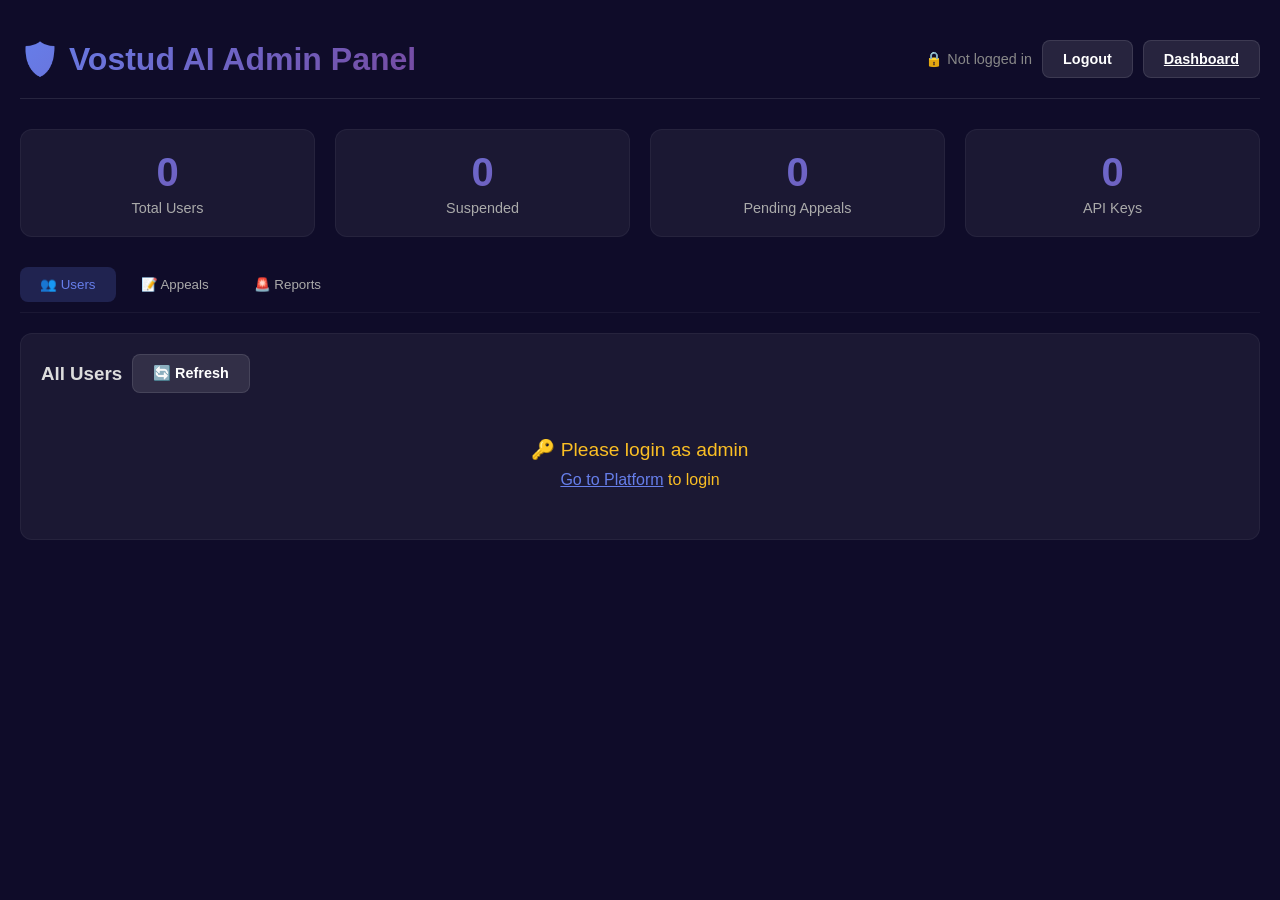
<file: frontend/admin.html>
<!DOCTYPE html>
<html lang="en">
<head>
    <meta charset="UTF-8">
    <meta name="viewport" content="width=device-width, initial-scale=1.0">
    <title>Vostud AI - Admin Panel</title>
    <style>
        * { margin: 0; padding: 0; box-sizing: border-box; }
        body {
            font-family: -apple-system, BlinkMacSystemFont, 'Segoe UI', Roboto, sans-serif;
            background: #0f0c29;
            color: #fff;
            padding: 20px;
            min-height: 100vh;
        }
        .container { max-width: 1400px; margin: 0 auto; }
        .header {
            display: flex;
            justify-content: space-between;
            align-items: center;
            padding: 20px 0;
            border-bottom: 1px solid rgba(255,255,255,0.1);
            margin-bottom: 30px;
            flex-wrap: wrap;
            gap: 15px;
        }
        .header h1 {
            font-size: 2em;
            background: linear-gradient(135deg, #667eea, #764ba2);
            -webkit-background-clip: text;
            -webkit-text-fill-color: transparent;
        }
        .header-actions { display: flex; gap: 10px; align-items: center; flex-wrap: wrap; }
        .btn {
            padding: 10px 20px;
            border: none;
            border-radius: 8px;
            cursor: pointer;
            font-weight: 600;
            transition: transform 0.2s;
            font-size: 0.9em;
        }
        .btn:hover { transform: translateY(-2px); }
        .btn-primary { background: linear-gradient(135deg, #667eea, #764ba2); color: white; }
        .btn-danger { background: rgba(248,113,113,0.2); color: #f87171; border: 1px solid rgba(248,113,113,0.3); }
        .btn-success { background: rgba(74,222,128,0.2); color: #4ade80; border: 1px solid rgba(74,222,128,0.3); }
        .btn-secondary { background: rgba(255,255,255,0.1); color: white; border: 1px solid rgba(255,255,255,0.1); }
        .stats-grid {
            display: grid;
            grid-template-columns: repeat(auto-fit, minmax(200px, 1fr));
            gap: 20px;
            margin-bottom: 30px;
        }
        .stat-card {
            background: rgba(255,255,255,0.05);
            padding: 20px;
            border-radius: 12px;
            border: 1px solid rgba(255,255,255,0.05);
            text-align: center;
        }
        .stat-card .number {
            font-size: 2.5em;
            font-weight: bold;
            background: linear-gradient(135deg, #667eea, #764ba2);
            -webkit-background-clip: text;
            -webkit-text-fill-color: transparent;
        }
        .stat-card .label { color: #aaa; font-size: 0.9em; margin-top: 5px; }
        .card {
            background: rgba(255,255,255,0.05);
            border-radius: 12px;
            padding: 20px;
            margin-bottom: 20px;
            border: 1px solid rgba(255,255,255,0.05);
        }
        .card h3 { margin-bottom: 15px; color: #ddd; }
        .tabs {
            display: flex;
            gap: 5px;
            margin-bottom: 20px;
            flex-wrap: wrap;
            border-bottom: 1px solid rgba(255,255,255,0.05);
            padding-bottom: 10px;
        }
        .tab {
            padding: 10px 20px;
            cursor: pointer;
            border-radius: 8px;
            background: transparent;
            border: none;
            color: #aaa;
            font-weight: 500;
            transition: background 0.3s;
        }
        .tab:hover { background: rgba(255,255,255,0.05); }
        .tab.active { background: rgba(102,126,234,0.2); color: #667eea; }
        .tab-content { display: none; }
        .tab-content.active { display: block; }
        table {
            width: 100%;
            border-collapse: collapse;
            font-size: 0.9em;
        }
        th, td {
            padding: 12px 15px;
            text-align: left;
            border-bottom: 1px solid rgba(255,255,255,0.05);
        }
        th { color: #888; font-weight: 600; font-size: 0.8em; text-transform: uppercase; }
        tr:hover { background: rgba(255,255,255,0.03); }
        .badge {
            padding: 2px 10px;
            border-radius: 10px;
            font-size: 0.75em;
            font-weight: 600;
        }
        .badge-admin { background: rgba(102,126,234,0.2); color: #667eea; }
        .badge-free { background: rgba(74,222,128,0.2); color: #4ade80; }
        .badge-suspended { background: rgba(248,113,113,0.2); color: #f87171; }
        .badge-pending { background: rgba(251,191,36,0.2); color: #fbbf24; }
        .badge-approved { background: rgba(74,222,128,0.2); color: #4ade80; }
        .badge-denied { background: rgba(248,113,113,0.2); color: #f87171; }
        .badge-critical { background: rgba(248,113,113,0.3); color: #f87171; }
        .badge-high { background: rgba(251,191,36,0.3); color: #fbbf24; }
        .badge-medium { background: rgba(96,165,250,0.3); color: #60a5fa; }
        .badge-low { background: rgba(74,222,128,0.3); color: #4ade80; }
        .toast {
            position: fixed;
            bottom: 30px;
            right: 30px;
            padding: 15px 25px;
            border-radius: 12px;
            background: rgba(0,0,0,0.9);
            color: #fff;
            border: 1px solid rgba(255,255,255,0.1);
            display: none;
            z-index: 1000;
            max-width: 400px;
        }
        .toast.show { display: block; animation: slideUp 0.3s ease; }
        .toast.success { border-color: rgba(74,222,128,0.3); }
        .toast.error { border-color: rgba(248,113,113,0.3); }
        @keyframes slideUp {
            from { opacity: 0; transform: translateY(20px); }
            to { opacity: 1; transform: translateY(0); }
        }
        .loading { text-align: center; color: #666; padding: 40px; }
        .spinner {
            display: inline-block;
            width: 20px;
            height: 20px;
            border: 3px solid rgba(255,255,255,0.1);
            border-radius: 50%;
            border-top-color: #667eea;
            animation: spin 1s ease-in-out infinite;
        }
        @keyframes spin { to { transform: rotate(360deg); } }
        .flex { display: flex; gap: 10px; flex-wrap: wrap; align-items: center; }
        input, select, textarea {
            padding: 8px 12px;
            border-radius: 6px;
            border: 1px solid rgba(255,255,255,0.1);
            background: rgba(255,255,255,0.05);
            color: #fff;
            font-size: 0.9em;
        }
        input:focus, select:focus { outline: none; border-color: #667eea; }
        @media (max-width: 768px) {
            .stats-grid { grid-template-columns: 1fr 1fr; }
            .header { flex-direction: column; align-items: flex-start; }
            table { font-size: 0.75em; }
            th, td { padding: 8px 10px; }
        }
    </style>
</head>
<body>
    <div class="container">
        <div class="header">
            <h1>🛡️ Vostud AI Admin Panel</h1>
            <div class="header-actions">
                <span id="adminUser" style="color: #888; font-size: 0.9em;"></span>
                <button class="btn btn-secondary" onclick="logout()">Logout</button>
                <a href="/platform" class="btn btn-secondary">Dashboard</a>
            </div>
        </div>

        <div class="stats-grid" id="statsGrid">
            <div class="stat-card"><div class="number" id="statUsers">0</div><div class="label">Total Users</div></div>
            <div class="stat-card"><div class="number" id="statSuspended">0</div><div class="label">Suspended</div></div>
            <div class="stat-card"><div class="number" id="statAppeals">0</div><div class="label">Pending Appeals</div></div>
            <div class="stat-card"><div class="number" id="statKeys">0</div><div class="label">API Keys</div></div>
        </div>

        <div class="tabs">
            <button class="tab active" data-tab="users" onclick="switchTab('users')">👥 Users</button>
            <button class="tab" data-tab="appeals" onclick="switchTab('appeals')">📝 Appeals</button>
            <button class="tab" data-tab="reports" onclick="switchTab('reports')">🚨 Reports</button>
        </div>

        <div class="tab-content active" id="tab-users">
            <div class="card">
                <div class="flex" style="margin-bottom: 15px;">
                    <h3 style="margin: 0;">All Users</h3>
                    <button class="btn btn-secondary" onclick="loadUsers()">🔄 Refresh</button>
                </div>
                <div id="usersTableContainer"><div class="loading">Loading users...</div></div>
            </div>
        </div>

        <div class="tab-content" id="tab-appeals">
            <div class="card">
                <div class="flex" style="margin-bottom: 15px;">
                    <h3 style="margin: 0;">Suspension Appeals</h3>
                    <button class="btn btn-secondary" onclick="loadAppeals()">🔄 Refresh</button>
                </div>
                <div id="appealsTableContainer"><div class="loading">Loading appeals...</div></div>
            </div>
        </div>

        <div class="tab-content" id="tab-reports">
            <div class="card">
                <div class="flex" style="margin-bottom: 15px;">
                    <h3 style="margin: 0;">Illegal Activity Reports</h3>
                    <button class="btn btn-secondary" onclick="loadReports()">🔄 Refresh</button>
                    <select id="reportFilter" onchange="loadReports()">
                        <option value="">All Severities</option>
                        <option value="critical">Critical</option>
                        <option value="high">High</option>
                        <option value="medium">Medium</option>
                        <option value="low">Low</option>
                    </select>
                </div>
                <div id="reportsTableContainer"><div class="loading">Loading reports...</div></div>
            </div>
        </div>
    </div>

    <div class="toast" id="toast"></div>

    <script>
        const API_URL = window.location.hostname === 'localhost' || window.location.hostname === '127.0.0.1' ?
            'http://localhost:8000' : 'https://vostud-ai.onrender.com';

        let currentUser = null;
        let isAuthenticated = false;

        function showToast(message, type = 'success') {
            const toast = document.getElementById('toast');
            toast.textContent = message;
            toast.className = `toast show ${type}`;
            clearTimeout(toast._timeout);
            toast._timeout = setTimeout(() => { toast.classList.remove('show'); }, 4000);
        }

        // ============================================
        // FIX: Use cookie-based authentication
        // ============================================
        async function apiRequest(endpoint, method = 'GET', body = null) {
            const options = {
                method,
                headers: { 'Content-Type': 'application/json' },
                credentials: 'include'  // <-- Sends cookie automatically
            };
            if (body) options.body = JSON.stringify(body);

            const response = await fetch(`${API_URL}${endpoint}`, options);

            if (response.status === 401 || response.status === 403) {
                // Check if user is logged in via cookie
                try {
                    const meResponse = await fetch(`${API_URL}/auth/me`, {
                        credentials: 'include'
                    });
                    if (meResponse.ok) {
                        return apiRequest(endpoint, method, body);
                    }
                } catch (e) {}

                isAuthenticated = false;
                showToast('Please login as admin.', 'error');
                document.getElementById('adminUser').textContent = '🔒 Not logged in';
                document.getElementById('usersTableContainer').innerHTML = `
                    <div style="color: #fbbf24; padding: 30px; text-align: center;">
                        <p style="font-size: 1.2em;">🔑 Please login as admin</p>
                        <p style="margin-top: 10px;"><a href="/platform" style="color: #667eea;">Go to Platform</a> to login</p>
                    </div>
                `;
                document.getElementById('appealsTableContainer').innerHTML = '<div style="color: #888;">Login to view appeals</div>';
                document.getElementById('reportsTableContainer').innerHTML = '<div style="color: #888;">Login to view reports</div>';
                return null;
            }

            if (!response.ok) {
                const data = await response.json().catch(() => ({}));
                throw new Error(data.detail || data.message || 'Request failed');
            }

            isAuthenticated = true;
            return response.json();
        }

        function switchTab(tabName) {
            document.querySelectorAll('.tab').forEach(t => t.classList.remove('active'));
            document.querySelectorAll('.tab-content').forEach(t => t.classList.remove('active'));

            document.querySelector(`.tab[data-tab="${tabName}"]`).classList.add('active');
            document.getElementById(`tab-${tabName}`).classList.add('active');

            if (tabName === 'users') loadUsers();
            if (tabName === 'appeals') loadAppeals();
            if (tabName === 'reports') loadReports();
        }

        async function loadAdminPanel() {
            try {
                const data = await apiRequest('/api/adminpanel');
                if (!data) return;
                document.getElementById('statUsers').textContent = data.stats.total_users || 0;
                document.getElementById('statSuspended').textContent = data.stats.suspended_users || 0;
                document.getElementById('statAppeals').textContent = data.stats.pending_appeals || 0;
                document.getElementById('statKeys').textContent = data.stats.total_api_keys || 0;
                document.getElementById('adminUser').textContent = `👤 ${data.status}`;
            } catch (error) {
                showToast('Failed to load admin panel: ' + error.message, 'error');
            }
        }

        async function loadUsers() {
            try {
                const data = await apiRequest('/api/adminpanel/users');
                if (!data) return;
                const container = document.getElementById('usersTableContainer');

                if (!data.users || data.users.length === 0) {
                    container.innerHTML = '<div style="color: #666; padding: 20px; text-align: center;">No users found.</div>';
                    return;
                }

                container.innerHTML = `
                    <table>
                        <thead><tr>
                            <th>ID</th>
                            <th>Email</th>
                            <th>Tier</th>
                            <th>Status</th>
                            <th>Actions</th>
                        </tr></thead>
                        <tbody>
                            ${data.users.map(u => `
                                <tr>
                                    <td style="font-size: 0.8em; color: #888;">${u._id.slice(-8)}</td>
                                    <td>${u.email || 'N/A'}</td>
                                    <td><span class="badge ${u.tier === 'admin' ? 'badge-admin' : 'badge-free'}">${u.tier || 'free'}</span></td>
                                    <td>${u.suspension_status === 'suspended' ? '<span class="badge badge-suspended">⛔ Suspended</span>' : '<span style="color: #4ade80;">✅ Active</span>'}</td>
                                    <td>
                                        ${u.suspension_status === 'suspended' ?
                                            `<button class="btn btn-success" style="padding: 4px 12px; font-size: 0.8em;" onclick="unsuspendUser('${u._id}')">Unsuspend</button>` :
                                            `<button class="btn btn-danger" style="padding: 4px 12px; font-size: 0.8em;" onclick="suspendUser('${u._id}')">Suspend</button>`
                                        }
                                    </td>
                                </tr>
                            `).join('')}
                        </tbody>
                    </table>
                `;
            } catch (error) {
                document.getElementById('usersTableContainer').innerHTML = `<div style="color: #f87171; padding: 20px;">Error: ${error.message}</div>`;
            }
        }

        async function loadAppeals() {
            try {
                const data = await apiRequest('/api/adminpanel/appeals');
                if (!data) return;
                const container = document.getElementById('appealsTableContainer');

                if (!data.appeals || data.appeals.length === 0) {
                    container.innerHTML = '<div style="color: #666; padding: 20px; text-align: center;">No appeals found.</div>';
                    return;
                }

                container.innerHTML = `
                    <table>
                        <thead><tr>
                            <th>User ID</th>
                            <th>Message</th>
                            <th>Status</th>
                            <th>Created</th>
                            <th>Actions</th>
                        </tr></thead>
                        <tbody>
                            ${data.appeals.map(a => `
                                <tr>
                                    <td style="font-size: 0.8em; color: #888;">${a.user_id.slice(-8)}</td>
                                    <td>${(a.message || '').slice(0, 100)}...</td>
                                    <td><span class="badge ${a.status === 'pending' ? 'badge-pending' : a.status === 'approved' ? 'badge-approved' : 'badge-denied'}">${a.status || 'pending'}</span></td>
                                    <td>${new Date(a.created_at).toLocaleDateString()}</td>
                                    <td>
                                        ${a.status === 'pending' ? `
                                            <button class="btn btn-success" style="padding: 4px 12px; font-size: 0.8em;" onclick="resolveAppeal('${a._id}', true)">Approve</button>
                                            <button class="btn btn-danger" style="padding: 4px 12px; font-size: 0.8em;" onclick="resolveAppeal('${a._id}', false)">Deny</button>
                                        ` : `<span style="color: #888;">Resolved</span>`}
                                    </td>
                                </tr>
                            `).join('')}
                        </tbody>
                    </table>
                `;
            } catch (error) {
                document.getElementById('appealsTableContainer').innerHTML = `<div style="color: #f87171; padding: 20px;">Error: ${error.message}</div>`;
            }
        }

        async function loadReports() {
            try {
                const filter = document.getElementById('reportFilter').value;
                const endpoint = filter ? `/admin/illegal-activity?severity=${filter}` : '/admin/illegal-activity';
                const data = await apiRequest(endpoint);
                if (!data) return;
                const container = document.getElementById('reportsTableContainer');

                if (!data || data.length === 0) {
                    container.innerHTML = '<div style="color: #666; padding: 20px; text-align: center;">No reports found.</div>';
                    return;
                }

                container.innerHTML = `
                    <table>
                        <thead><tr>
                            <th>User</th>
                            <th>Severity</th>
                            <th>Patterns</th>
                            <th>Message</th>
                            <th>Time</th>
                        </tr></thead>
                        <tbody>
                            ${data.map(r => `
                                <tr>
                                    <td style="font-size: 0.8em; color: #888;">${r.user_id?.slice(-8) || 'N/A'}</td>
                                    <td><span class="badge badge-${r.severity || 'low'}">${r.severity || 'low'}</span></td>
                                    <td>${(r.patterns || []).join(', ')}</td>
                                    <td style="font-size: 0.85em;">${(r.message || '').slice(0, 80)}...</td>
                                    <td style="font-size: 0.8em; color: #888;">${new Date(r.timestamp).toLocaleString()}</td>
                                </tr>
                            `).join('')}
                        </tbody>
                    </table>
                `;
            } catch (error) {
                document.getElementById('reportsTableContainer').innerHTML = `<div style="color: #f87171; padding: 20px;">Error: ${error.message}</div>`;
            }
        }

        async function suspendUser(userId) {
            if (!userId) {
                userId = prompt('Enter user ID to suspend:');
                if (!userId) return;
            }
            if (!confirm(`Are you sure you want to suspend user ${userId}?`)) return;

            try {
                showToast('Suspension feature: Use MongoDB or implement /admin/suspend endpoint', 'error');
            } catch (error) {
                showToast('Error: ' + error.message, 'error');
            }
        }

        async function unsuspendUser(userId) {
            if (!userId) {
                userId = prompt('Enter user ID to unsuspend:');
                if (!userId) return;
            }
            if (!confirm(`Unsuspend user ${userId}?`)) return;

            try {
                const result = await apiRequest(`/admin/unsuspend/${userId}`, 'POST');
                showToast(result.message || 'User unsuspended successfully!', 'success');
                loadUsers();
                loadAdminPanel();
            } catch (error) {
                showToast('Error: ' + error.message, 'error');
            }
        }

        async function resolveAppeal(appealId, approved) {
            if (!confirm(`Resolve appeal ${appealId} as ${approved ? 'APPROVED' : 'DENIED'}?`)) return;

            try {
                const result = await apiRequest(`/admin/appeal/${appealId}/resolve`, 'POST', {
                    approved: approved,
                    admin_notes: approved ? 'Appeal approved by admin' : 'Appeal denied by admin'
                });
                showToast(result.message || 'Appeal resolved!', 'success');
                loadAppeals();
                loadAdminPanel();
            } catch (error) {
                showToast('Error: ' + error.message, 'error');
            }
        }

        function logout() {
            localStorage.removeItem('vostud_api_key');
            document.cookie = 'access_token=; expires=Thu, 01 Jan 1970 00:00:00 UTC; path=/;';
            window.location.href = '/platform';
        }

        async function init() {
            // Check if user is logged in via cookie
            try {
                const meResponse = await fetch(`${API_URL}/auth/me`, {
                    credentials: 'include'
                });

                if (meResponse.ok) {
                    const data = await meResponse.json();
                    if (data.authenticated) {
                        currentUser = data.user;
                        isAuthenticated = true;

                        if (currentUser?.tier !== 'admin') {
                            showToast('Admin access required.', 'error');
                            document.getElementById('usersTableContainer').innerHTML = `
                                <div style="color: #f87171; padding: 30px; text-align: center;">
                                    <p style="font-size: 1.2em;">⛔ Admin access required</p>
                                    <p style="margin-top: 10px;">Your account does not have admin privileges.</p>
                                </div>
                            `;
                            return;
                        }

                        document.getElementById('adminUser').textContent = `👤 ${currentUser?.email || currentUser?.name || 'Admin'}`;
                        await loadAdminPanel();
                        await loadUsers();
                        await loadAppeals();
                        await loadReports();
                        return;
                    }
                }
            } catch (e) {}

            // Not logged in
            isAuthenticated = false;
            document.getElementById('adminUser').textContent = '🔒 Not logged in';
            document.getElementById('usersTableContainer').innerHTML = `
                <div style="color: #fbbf24; padding: 30px; text-align: center;">
                    <p style="font-size: 1.2em;">🔑 Please login as admin</p>
                    <p style="margin-top: 10px;"><a href="/platform" style="color: #667eea;">Go to Platform</a> to login</p>
                </div>
            `;
            document.getElementById('appealsTableContainer').innerHTML = '<div style="color: #888;">Login to view appeals</div>';
            document.getElementById('reportsTableContainer').innerHTML = '<div style="color: #888;">Login to view reports</div>';
        }

        init();
    </script>
</body>
</html>
</file>
